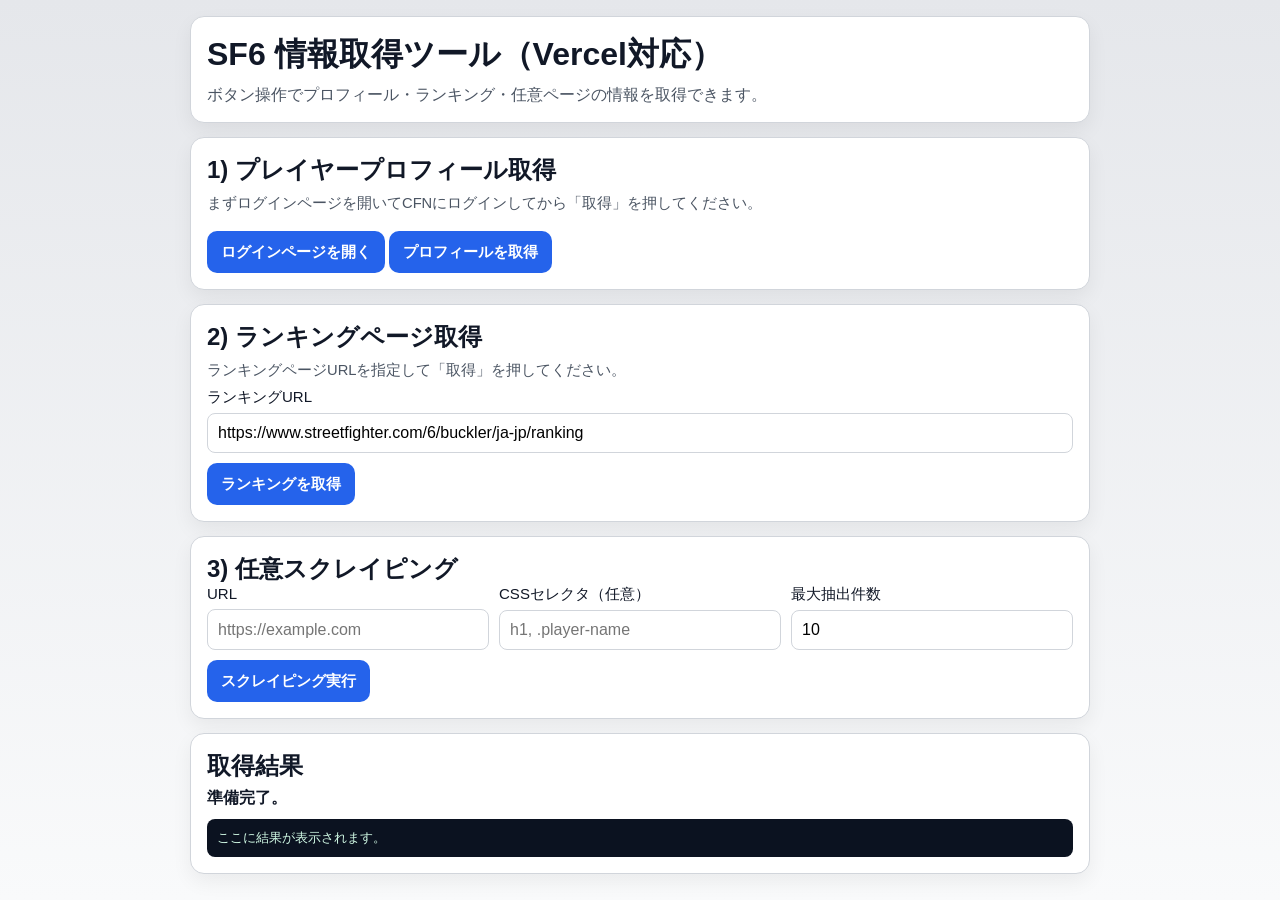
<file: index.html>
<!doctype html>
<html lang="ja">
  <head>
    <meta charset="UTF-8" />
    <meta name="viewport" content="width=device-width, initial-scale=1, viewport-fit=cover" />
    <meta name="theme-color" content="#111827" />
    <title>SF6 スクレイピングツール</title>
    <link rel="stylesheet" href="./styles.css" />
  </head>
  <body>
    <main class="app">
      <header class="hero">
        <h1>SF6 情報取得ツール（Vercel対応）</h1>
        <p>ボタン操作でプロフィール・ランキング・任意ページの情報を取得できます。</p>
      </header>

      <section class="card" aria-labelledby="profileTitle">
        <h2 id="profileTitle">1) プレイヤープロフィール取得</h2>
        <p class="hint">まずログインページを開いてCFNにログインしてから「取得」を押してください。</p>
        <button id="openLoginBtn" type="button">ログインページを開く</button>
        <button id="fetchProfileBtn" type="button">プロフィールを取得</button>
      </section>

      <section class="card" aria-labelledby="rankingTitle">
        <h2 id="rankingTitle">2) ランキングページ取得</h2>
        <p class="hint">ランキングページURLを指定して「取得」を押してください。</p>
        <label>
          ランキングURL
          <input id="rankingUrlInput" type="url" value="https://www.streetfighter.com/6/buckler/ja-jp/ranking" />
        </label>
        <button id="fetchRankingBtn" type="button">ランキングを取得</button>
      </section>

      <section class="card" aria-labelledby="customTitle">
        <h2 id="customTitle">3) 任意スクレイピング</h2>
        <div class="form-grid">
          <label>
            URL
            <input id="customUrlInput" type="url" placeholder="https://example.com" />
          </label>
          <label>
            CSSセレクタ（任意）
            <input id="selectorInput" type="text" placeholder="h1, .player-name" />
          </label>
          <label>
            最大抽出件数
            <input id="limitInput" type="number" min="1" max="30" value="10" />
          </label>
        </div>
        <button id="fetchCustomBtn" type="button">スクレイピング実行</button>
      </section>

      <section class="card" aria-labelledby="resultTitle">
        <h2 id="resultTitle">取得結果</h2>
        <p id="status" class="status" aria-live="polite">準備完了。</p>
        <pre id="resultView" class="result">ここに結果が表示されます。</pre>
      </section>
    </main>

    <script src="./script.js"></script>
  </body>
</html>
</file>
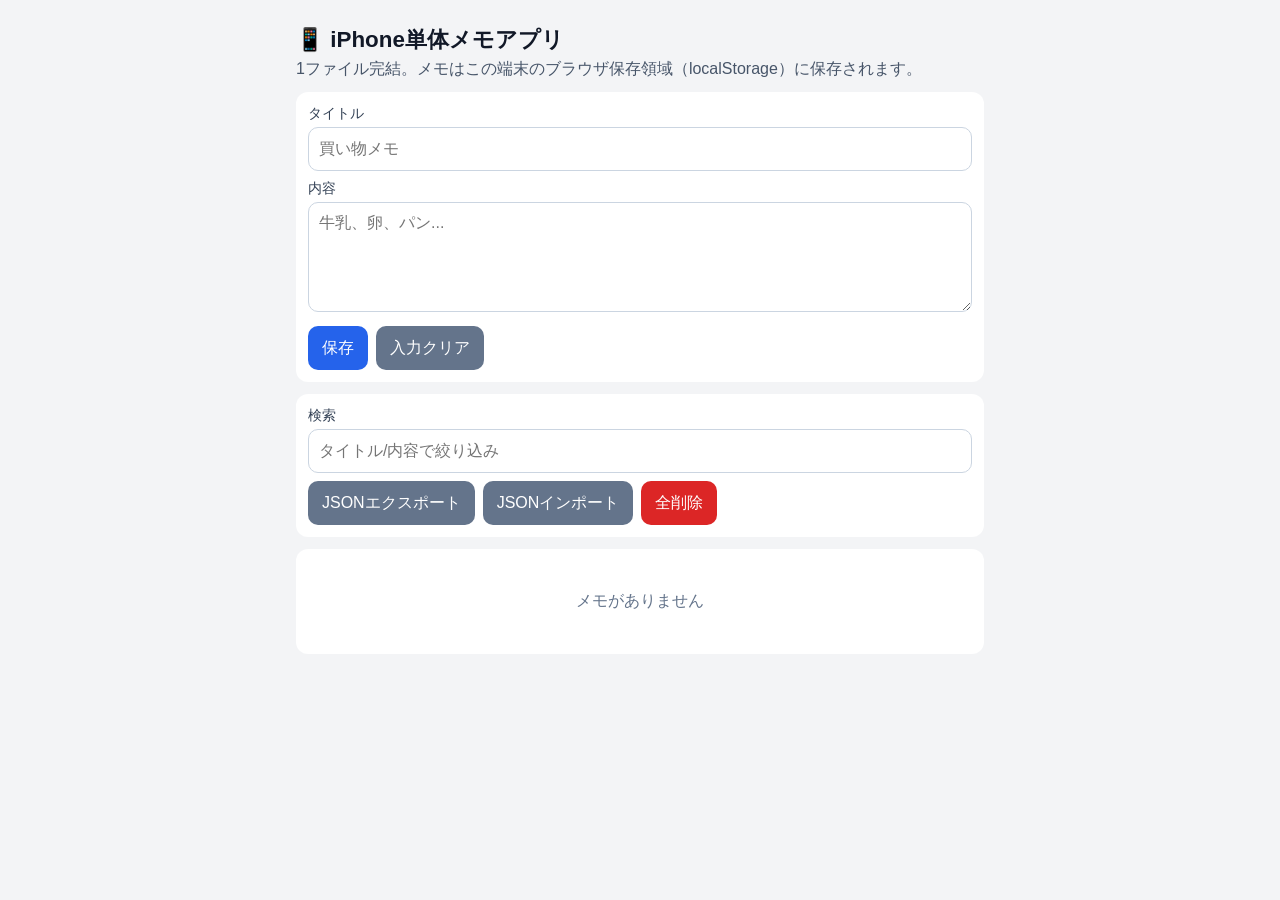
<file: iphone-standalone-memo/index.html>
<!doctype html>
<html lang="ja">
<head>
  <meta charset="UTF-8" />
  <meta name="viewport" content="width=device-width, initial-scale=1, viewport-fit=cover" />
  <meta name="apple-mobile-web-app-capable" content="yes" />
  <meta name="apple-mobile-web-app-status-bar-style" content="default" />
  <title>iPhone単体メモアプリ</title>
  <style>
    :root { font-family: -apple-system, BlinkMacSystemFont, "Hiragino Sans", sans-serif; }
    * { box-sizing: border-box; }
    body { margin: 0; background: #f3f4f6; color: #111827; }
    .container { max-width: 720px; margin: 0 auto; padding: 16px; }
    h1 { margin: 8px 0 4px; font-size: 1.4rem; }
    .desc { color: #475569; margin: 0 0 12px; }
    .card { background: #fff; border-radius: 12px; padding: 12px; margin-bottom: 12px; }
    label { display: block; font-size: .9rem; margin-bottom: 4px; color: #334155; }
    input, textarea, button { font: inherit; }
    input, textarea {
      width: 100%; border: 1px solid #cbd5e1; border-radius: 10px;
      padding: 10px; min-height: 44px;
    }
    textarea { min-height: 110px; resize: vertical; }
    .row { display: flex; gap: 8px; flex-wrap: wrap; }
    button {
      border: 0; border-radius: 10px; min-height: 44px; padding: 10px 14px;
      color: #fff; background: #2563eb;
    }
    button.secondary { background: #64748b; }
    button.danger { background: #dc2626; }
    .memo { border: 1px solid #e2e8f0; border-radius: 10px; padding: 10px; margin: 8px 0; background: #fff; }
    .memo-header { display: flex; align-items: center; justify-content: space-between; gap: 8px; }
    .memo-title { font-weight: 700; margin: 0; word-break: break-word; }
    .memo-body { white-space: pre-wrap; margin: 8px 0; word-break: break-word; }
    .meta { color: #64748b; font-size: .8rem; }
    .empty { color: #64748b; text-align: center; padding: 14px 6px; }
    .badge { font-size: .75rem; color: #7c2d12; background: #ffedd5; border-radius: 999px; padding: 2px 8px; }
    .toolbar { display:flex; gap:8px; flex-wrap:wrap; margin-top:8px; }
    @media (max-width: 640px) { .row button { flex: 1 1 100%; } }
  </style>
</head>
<body>
  <main class="container">
    <h1>📱 iPhone単体メモアプリ</h1>
    <p class="desc">1ファイル完結。メモはこの端末のブラウザ保存領域（localStorage）に保存されます。</p>

    <section class="card">
      <label for="title">タイトル</label>
      <input id="title" placeholder="買い物メモ" maxlength="80" />
      <label for="content" style="margin-top:8px;">内容</label>
      <textarea id="content" placeholder="牛乳、卵、パン..."></textarea>
      <div class="row" style="margin-top:10px;">
        <button id="save-btn" type="button">保存</button>
        <button id="clear-btn" type="button" class="secondary">入力クリア</button>
      </div>
    </section>

    <section class="card">
      <label for="search">検索</label>
      <input id="search" placeholder="タイトル/内容で絞り込み" />
      <div class="toolbar">
        <button id="export-btn" type="button" class="secondary">JSONエクスポート</button>
        <button id="import-btn" type="button" class="secondary">JSONインポート</button>
        <input id="import-file" type="file" accept="application/json" hidden />
        <button id="wipe-btn" type="button" class="danger">全削除</button>
      </div>
    </section>

    <section class="card">
      <div id="memo-list"></div>
    </section>
  </main>

  <script>
    const STORAGE_KEY = "iphoneStandaloneMemo.v1";

    const el = {
      title: document.getElementById("title"),
      content: document.getElementById("content"),
      saveBtn: document.getElementById("save-btn"),
      clearBtn: document.getElementById("clear-btn"),
      search: document.getElementById("search"),
      exportBtn: document.getElementById("export-btn"),
      importBtn: document.getElementById("import-btn"),
      importFile: document.getElementById("import-file"),
      wipeBtn: document.getElementById("wipe-btn"),
      memoList: document.getElementById("memo-list")
    };

    let memos = loadMemos();

    function loadMemos() {
      try {
        const raw = localStorage.getItem(STORAGE_KEY);
        if (!raw) return [];
        const parsed = JSON.parse(raw);
        return Array.isArray(parsed) ? parsed : [];
      } catch {
        return [];
      }
    }

    function persist() {
      localStorage.setItem(STORAGE_KEY, JSON.stringify(memos));
    }

    function nowIso() {
      return new Date().toISOString();
    }

    function fmt(ts) {
      return new Date(ts).toLocaleString("ja-JP");
    }

    function uid() {
      return `${Date.now()}-${Math.random().toString(16).slice(2)}`;
    }

    function clearInputs() {
      el.title.value = "";
      el.content.value = "";
      el.title.focus();
    }

    function saveMemo() {
      const title = el.title.value.trim();
      const content = el.content.value.trim();
      if (!title && !content) return;

      memos.unshift({ id: uid(), title: title || "(無題)", content, pinned: false, createdAt: nowIso(), updatedAt: nowIso() });
      persist();
      clearInputs();
      render();
    }

    function togglePin(id) {
      memos = memos.map((m) => m.id === id ? { ...m, pinned: !m.pinned, updatedAt: nowIso() } : m);
      sortMemos();
      persist();
      render();
    }

    function removeMemo(id) {
      memos = memos.filter((m) => m.id !== id);
      persist();
      render();
    }

    function sortMemos() {
      memos.sort((a, b) => {
        if (a.pinned !== b.pinned) return a.pinned ? -1 : 1;
        return new Date(b.updatedAt) - new Date(a.updatedAt);
      });
    }

    function filterMemos() {
      const q = el.search.value.trim().toLowerCase();
      if (!q) return memos;
      return memos.filter((m) => `${m.title}\n${m.content}`.toLowerCase().includes(q));
    }

    function exportJson() {
      const blob = new Blob([JSON.stringify(memos, null, 2)], { type: "application/json" });
      const url = URL.createObjectURL(blob);
      const a = document.createElement("a");
      a.href = url;
      a.download = `memo-backup-${Date.now()}.json`;
      a.click();
      URL.revokeObjectURL(url);
    }

    function importJson(file) {
      const reader = new FileReader();
      reader.onload = () => {
        try {
          const parsed = JSON.parse(reader.result);
          if (!Array.isArray(parsed)) throw new Error("invalid");
          memos = parsed.map((m) => ({
            id: m.id || uid(),
            title: String(m.title || "(無題)"),
            content: String(m.content || ""),
            pinned: Boolean(m.pinned),
            createdAt: m.createdAt || nowIso(),
            updatedAt: m.updatedAt || nowIso()
          }));
          sortMemos();
          persist();
          render();
        } catch {
          alert("JSONの形式が正しくありません。");
        }
      };
      reader.readAsText(file);
    }

    function wipeAll() {
      if (!confirm("メモを全削除します。よろしいですか？")) return;
      memos = [];
      persist();
      render();
    }

    function render() {
      sortMemos();
      const data = filterMemos();
      if (data.length === 0) {
        el.memoList.innerHTML = '<p class="empty">メモがありません</p>';
        return;
      }

      el.memoList.innerHTML = data.map((m) => `
        <article class="memo">
          <div class="memo-header">
            <p class="memo-title">${escapeHtml(m.title)} ${m.pinned ? '<span class="badge">固定</span>' : ''}</p>
            <div class="row">
              <button type="button" class="secondary" data-pin="${m.id}">${m.pinned ? '固定解除' : '固定'}</button>
              <button type="button" class="danger" data-del="${m.id}">削除</button>
            </div>
          </div>
          <p class="memo-body">${escapeHtml(m.content || "(本文なし)")}</p>
          <p class="meta">更新: ${fmt(m.updatedAt)}</p>
        </article>
      `).join("");

      el.memoList.querySelectorAll("[data-pin]").forEach((btn) => {
        btn.addEventListener("click", () => togglePin(btn.dataset.pin));
      });
      el.memoList.querySelectorAll("[data-del]").forEach((btn) => {
        btn.addEventListener("click", () => removeMemo(btn.dataset.del));
      });
    }

    function escapeHtml(text) {
      return text
        .replaceAll("&", "&amp;")
        .replaceAll("<", "&lt;")
        .replaceAll(">", "&gt;")
        .replaceAll('"', "&quot;")
        .replaceAll("'", "&#39;");
    }

    el.saveBtn.addEventListener("click", saveMemo);
    el.clearBtn.addEventListener("click", clearInputs);
    el.search.addEventListener("input", render);
    el.exportBtn.addEventListener("click", exportJson);
    el.importBtn.addEventListener("click", () => el.importFile.click());
    el.importFile.addEventListener("change", (e) => {
      const [file] = e.target.files || [];
      if (file) importJson(file);
      e.target.value = "";
    });
    el.wipeBtn.addEventListener("click", wipeAll);

    render();
  </script>
</body>
</html>
</file>
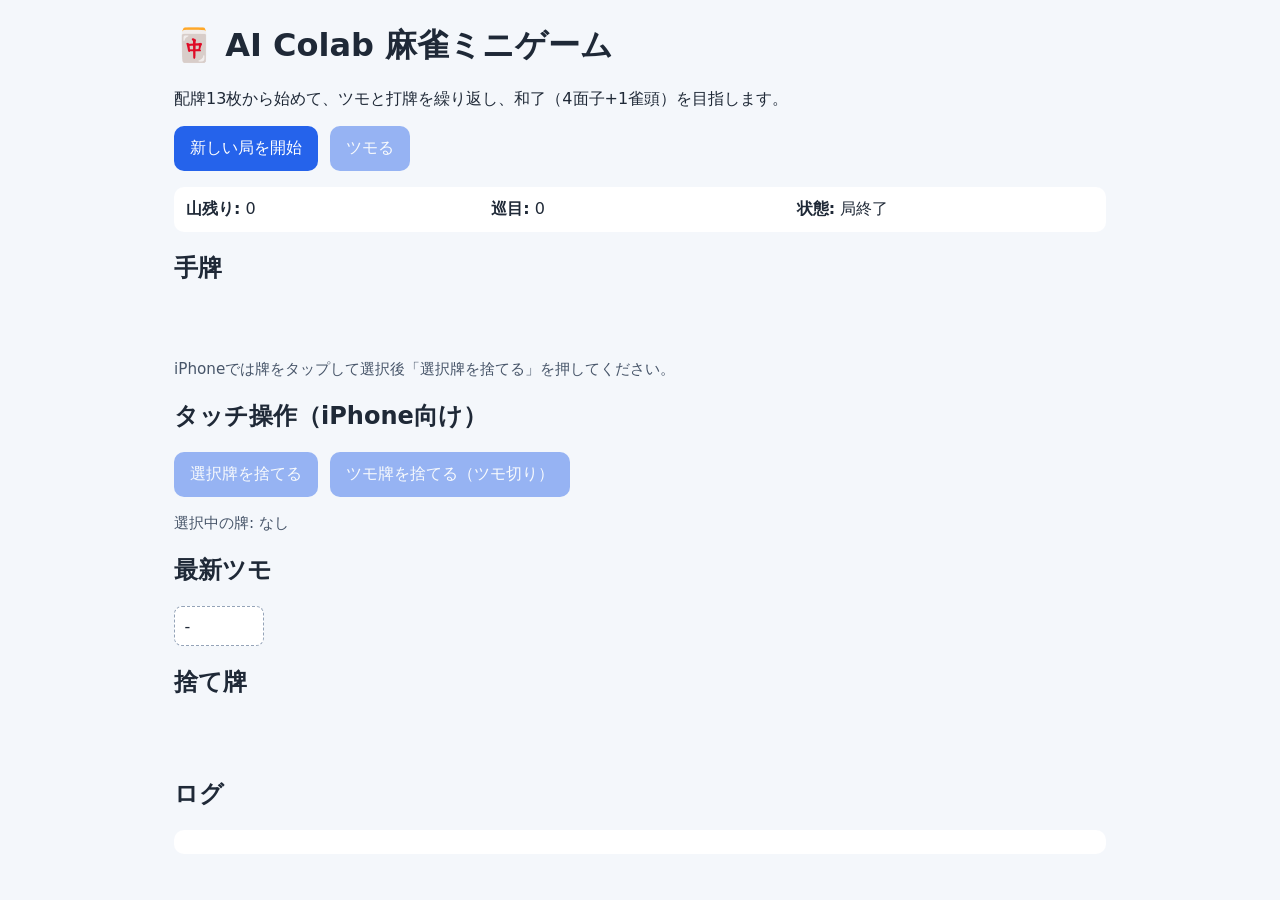
<file: mahjong-app/index.html>
<!doctype html>
<html lang="ja">
<head>
  <meta charset="UTF-8" />
  <meta name="viewport" content="width=device-width, initial-scale=1.0, viewport-fit=cover" />
  <meta name="apple-mobile-web-app-capable" content="yes" />
  <meta name="apple-mobile-web-app-status-bar-style" content="default" />
  <title>AI Colab 麻雀ミニゲーム</title>
  <link rel="stylesheet" href="styles.css" />
</head>
<body>
  <main class="container">
    <h1>🀄 AI Colab 麻雀ミニゲーム</h1>
    <p class="lead">配牌13枚から始めて、ツモと打牌を繰り返し、和了（4面子+1雀頭）を目指します。</p>

    <section class="controls">
      <button id="new-game-btn">新しい局を開始</button>
      <button id="draw-btn" disabled>ツモる</button>
    </section>

    <section class="status-grid">
      <div><strong>山残り:</strong> <span id="wall-count">0</span></div>
      <div><strong>巡目:</strong> <span id="turn-count">0</span></div>
      <div><strong>状態:</strong> <span id="game-state">未開始</span></div>
    </section>

    <section>
      <h2>手牌</h2>
      <div id="hand" class="tile-row"></div>
      <p class="hint">iPhoneでは牌をタップして選択後「選択牌を捨てる」を押してください。</p>
    </section>

    <section>
      <h2>タッチ操作（iPhone向け）</h2>
      <div class="touch-actions">
        <button id="discard-selected-btn" disabled>選択牌を捨てる</button>
        <button id="discard-drawn-btn" disabled>ツモ牌を捨てる（ツモ切り）</button>
      </div>
      <p id="selected-tile-label" class="hint">選択中の牌: なし</p>
    </section>

    <section>
      <h2>最新ツモ</h2>
      <div id="drawn-tile" class="drawn-tile">-</div>
    </section>

    <section>
      <h2>捨て牌</h2>
      <div id="discards" class="tile-row"></div>
    </section>

    <section>
      <h2>ログ</h2>
      <ul id="log"></ul>
    </section>
  </main>

  <script src="script.js"></script>
</body>
</html>
</file>
<file: styles.css>
:root {
  color-scheme: light;
  --bg: #f3f4f6;
  --card: #ffffff;
  --text: #111827;
  --muted: #4b5563;
  --primary: #2563eb;
  --primary-dark: #1d4ed8;
  --border: #d1d5db;
}

* {
  box-sizing: border-box;
}

html,
body {
  margin: 0;
  min-height: 100%;
}

body {
  min-height: 100dvh;
  padding: 16px;
  font-family: -apple-system, BlinkMacSystemFont, "Segoe UI", Roboto, Helvetica, Arial, sans-serif;
  background: linear-gradient(180deg, #e5e7eb 0%, #f9fafb 100%);
  color: var(--text);
}

.app {
  width: min(100%, 900px);
  margin: 0 auto;
  display: grid;
  gap: 14px;
}

.hero,
.card {
  background: var(--card);
  border-radius: 14px;
  padding: 16px;
  border: 1px solid var(--border);
  box-shadow: 0 8px 20px rgba(0, 0, 0, 0.06);
}

h1,
h2 {
  margin: 0;
}

.hero p {
  margin: 8px 0 0;
  color: var(--muted);
}

.hint {
  margin: 8px 0;
  color: var(--muted);
  font-size: 0.92rem;
}

.form-grid {
  display: grid;
  gap: 10px;
}

label {
  display: grid;
  gap: 6px;
  font-size: 0.94rem;
}

input {
  border: 1px solid var(--border);
  border-radius: 8px;
  min-height: 40px;
  padding: 8px 10px;
  font-size: 1rem;
}

button {
  margin-top: 10px;
  border: none;
  border-radius: 10px;
  min-height: 42px;
  padding: 10px 14px;
  font-size: 0.96rem;
  font-weight: 700;
  cursor: pointer;
  background: var(--primary);
  color: #fff;
}

button:hover {
  background: var(--primary-dark);
}

.status {
  margin: 6px 0 10px;
  font-weight: 600;
}

.result {
  margin: 0;
  padding: 10px;
  border-radius: 8px;
  background: #0b1220;
  color: #d1fae5;
  overflow: auto;
  max-height: 360px;
}

@media (min-width: 720px) {
  .form-grid {
    grid-template-columns: repeat(3, minmax(0, 1fr));
  }
}
</file>
<file: mahjong-app/styles.css>
:root {
  color-scheme: light;
  font-family: "Hiragino Kaku Gothic ProN", "Yu Gothic", system-ui, sans-serif;
}

* {
  box-sizing: border-box;
}

body {
  margin: 0;
  background: #f4f7fb;
  color: #1f2937;
}

.container {
  max-width: 980px;
  margin: 0 auto;
  padding: 1.5rem;
}

h1 {
  margin-top: 0;
}

.lead {
  margin-bottom: 1rem;
}

.controls,
.touch-actions {
  display: flex;
  flex-wrap: wrap;
  gap: 0.75rem;
  margin-bottom: 1rem;
}

button {
  border: 0;
  border-radius: 10px;
  padding: 0.75rem 1rem;
  background: #2563eb;
  color: #fff;
  cursor: pointer;
  font-size: 1rem;
  min-height: 44px;
  touch-action: manipulation;
}

button:disabled {
  opacity: 0.45;
  cursor: not-allowed;
}

.status-grid {
  display: grid;
  grid-template-columns: repeat(auto-fit, minmax(130px, 1fr));
  gap: 0.5rem;
  margin: 1rem 0;
  padding: 0.75rem;
  background: #fff;
  border-radius: 10px;
}

.tile-row {
  display: flex;
  flex-wrap: wrap;
  gap: 0.5rem;
  min-height: 2.5rem;
}

.tile {
  background: #fff;
  border: 2px solid #d1d5db;
  border-radius: 10px;
  padding: 0.45rem;
  min-width: 62px;
  text-align: center;
  cursor: pointer;
}

.tile.selected {
  border-color: #2563eb;
  box-shadow: 0 0 0 3px rgba(37, 99, 235, 0.18);
}

.tile-code {
  font-size: 1.1rem;
  display: block;
}

.tile button {
  margin-top: 0.25rem;
  font-size: 0.85rem;
  padding: 0.35rem 0.55rem;
  background: #ef4444;
}

.drawn-tile {
  display: inline-flex;
  align-items: center;
  gap: 0.5rem;
  min-width: 90px;
  padding: 0.6rem;
  border-radius: 8px;
  border: 1px dashed #94a3b8;
  background: #fff;
}

.hint {
  color: #475569;
  font-size: 0.95rem;
}

#log {
  background: #fff;
  border-radius: 10px;
  padding: 0.75rem 1rem;
  max-height: 220px;
  overflow: auto;
}

#log li {
  margin: 0.35rem 0;
}

@media (max-width: 640px) {
  .container {
    padding: 1rem;
  }

  h1 {
    font-size: 1.4rem;
  }

  .tile {
    min-width: 54px;
    padding: 0.4rem;
  }

  .tile-code {
    font-size: 1rem;
  }

  .controls button,
  .touch-actions button {
    flex: 1 1 100%;
  }
}
</file>
